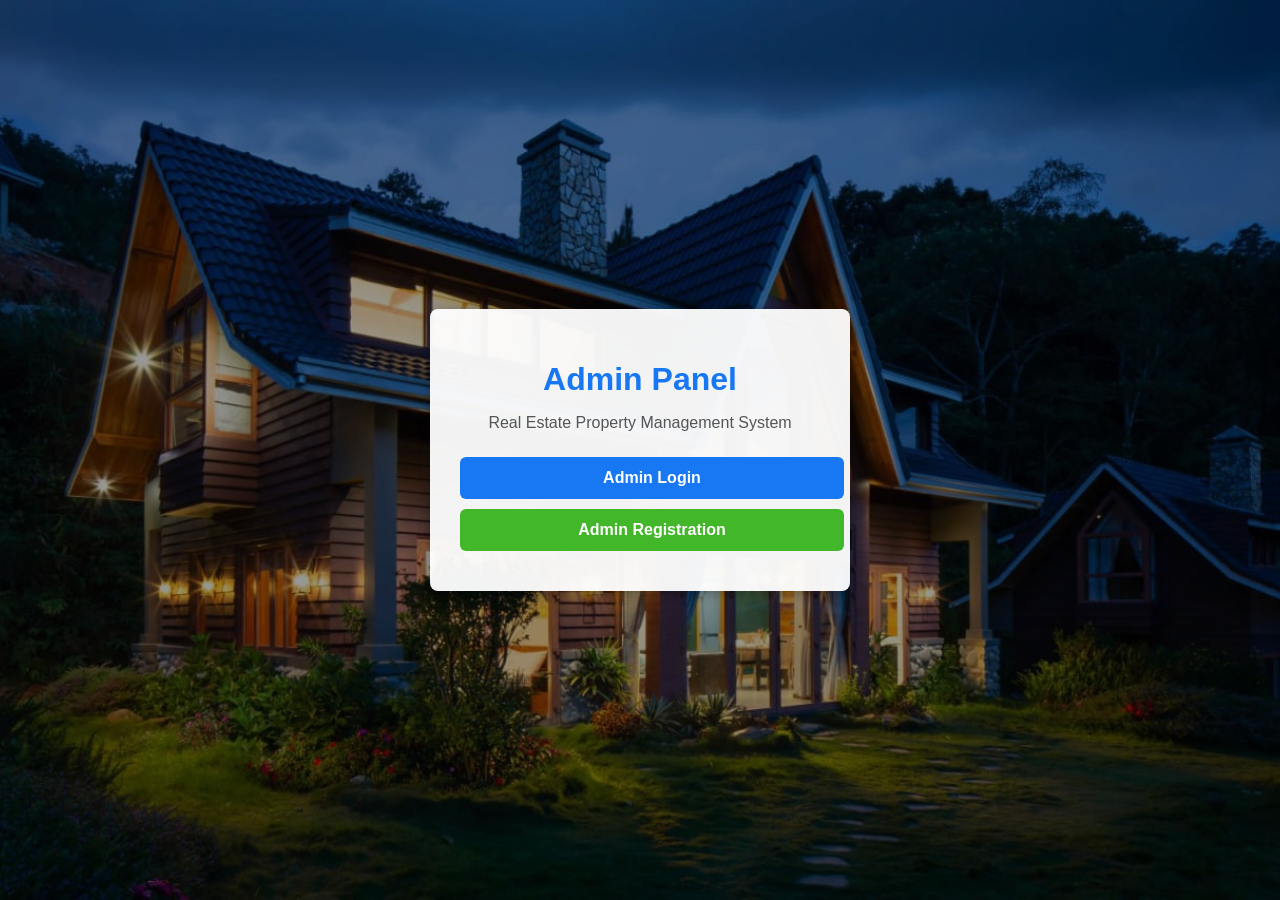
<file: Admin/html/index.html>
<!DOCTYPE html>
<html>
<head>
    <title>Admin Panel | Real Estate</title>
    <link rel="stylesheet" href="../css/admin_index.css">
</head>
<body>

<div class="container">
    <div class="card">
        <h1>Admin Panel</h1>
        <p>Real Estate Property Management System</p>

        <a href="../html/login.html" class="btn">Admin Login</a>
        <a href="../html/registration.html" class="btn secondary">Admin Registration</a>
    </div>
</div>

</body>
</html>
</file>
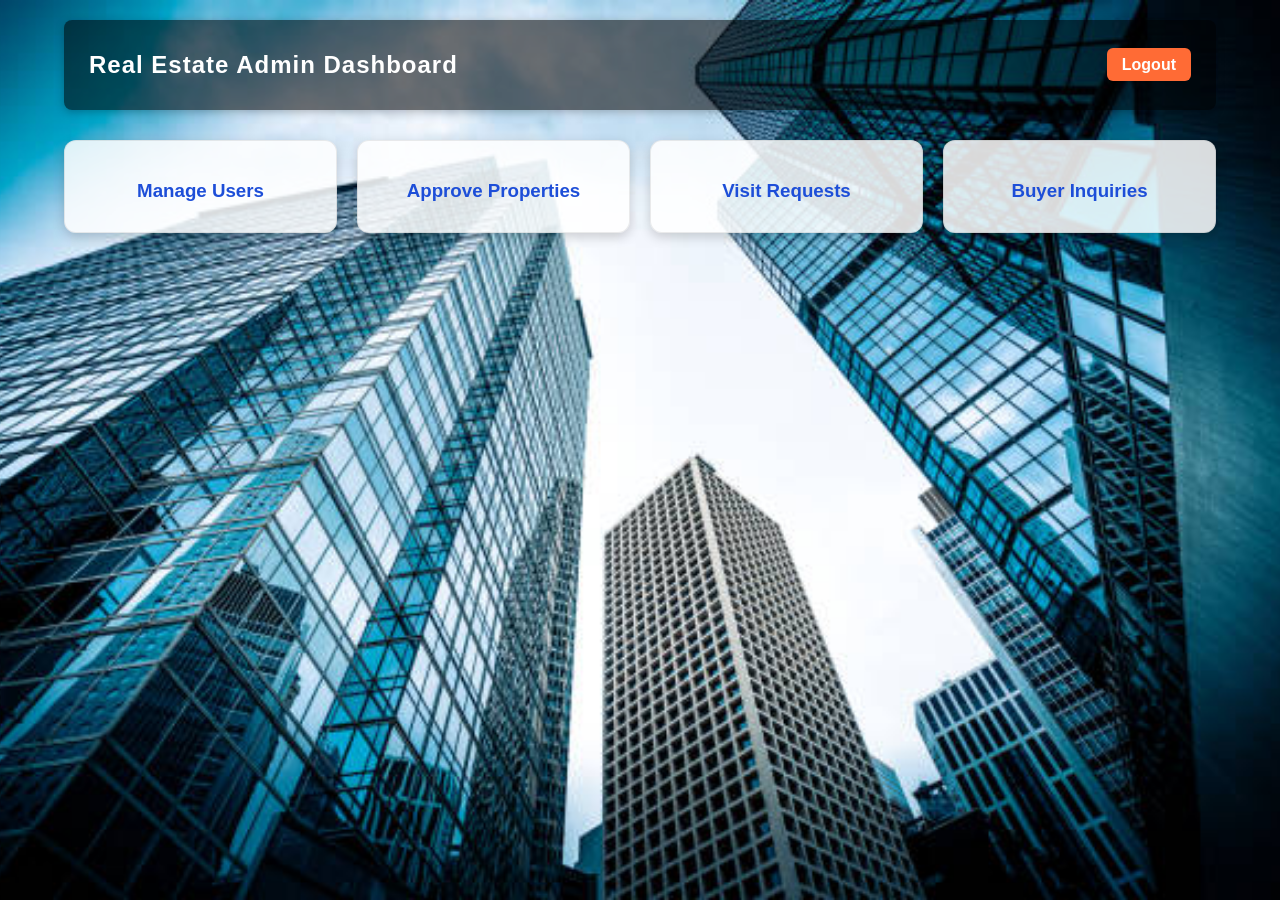
<file: Admin/html/dashboard.html>
<!DOCTYPE html>
<html lang="en">
<head>
    <meta charset="UTF-8">
    <title>Admin Dashboard</title>
    <link rel="stylesheet" href="../css/admindashboard.css">
</head>
<body>

<div class="dashboard-container">

    <header>
        <h1>Real Estate Admin Dashboard</h1>
        <div class="logout">
            <a href="../php/logout.php">Logout</a>
        </div>
    </header>

        <div class="cards">
            <a href="../php/manage_users.php" class="card">
                <h3>Manage Users</h3>
            </a>
            <a href="../php/manage_properties.php" class="card">
                <h3>Approve Properties</h3>
            </a>
            <a href="../php/manage_visits.php" class="card">
                <h3>Visit Requests</h3>
            </a>
            <a href="../php/view_inquiries.php" class="card">
                <h3>Buyer Inquiries</h3>
            </a>
        </div>
</div>

</body>
</html>
</file>
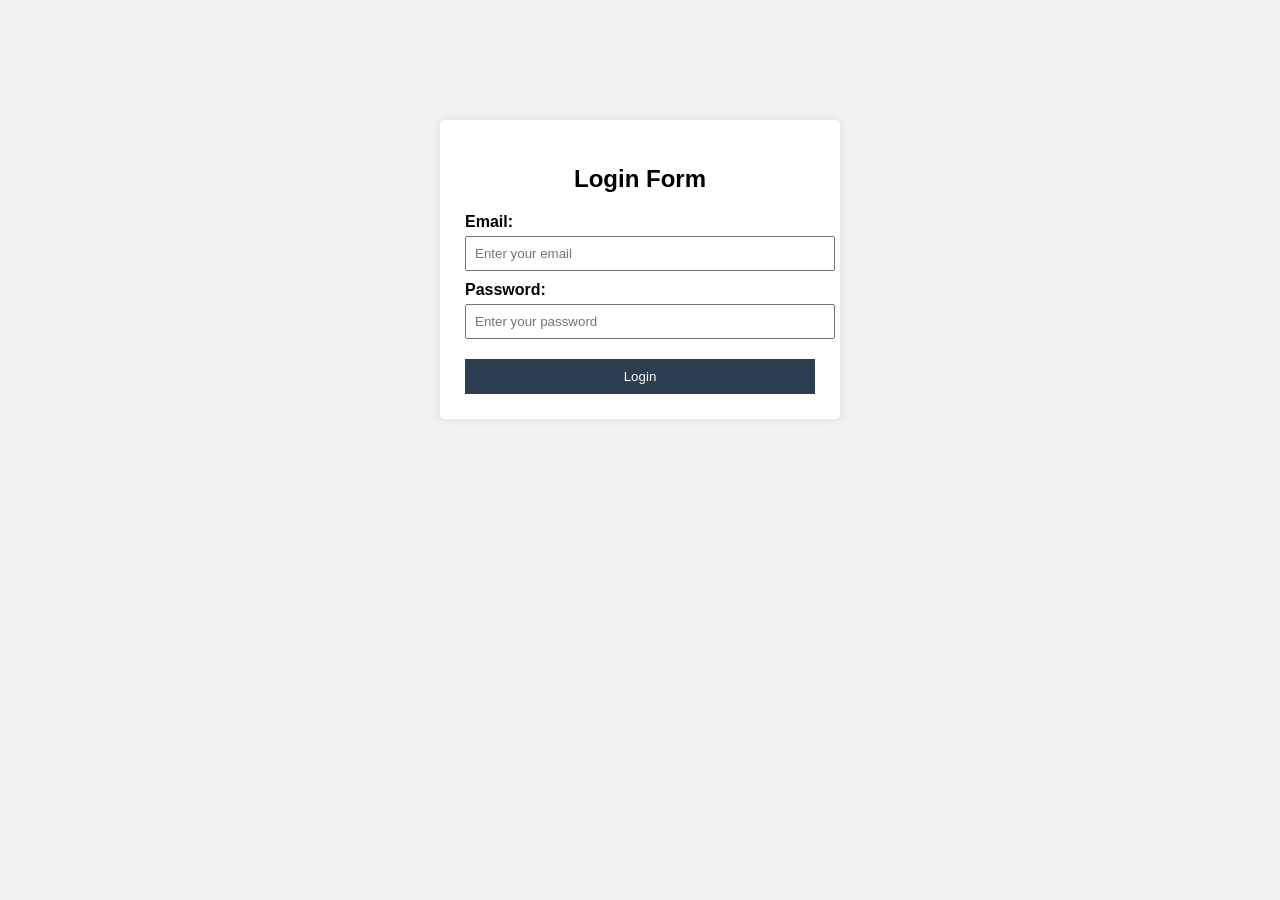
<file: Admin/html/login.html>
<!DOCTYPE html>
<html>
<head>
    <title>Login</title>
    <link rel="stylesheet" href="../css/login.css">
</head>
<body>
    <div class="login"> 
        <h2>Login Form</h2>
        <form action="../php/login.php" method="POST" class="login-form">
            <label>Email:</label>
            <input type="email" name="email" placeholder="Enter your email" required>

            <label>Password:</label>
            <input type="password" name="password" placeholder="Enter your password" required>

            <button type="submit" name="login">Login</button>
        </form>
    </div>
</body>
</html>
</file>
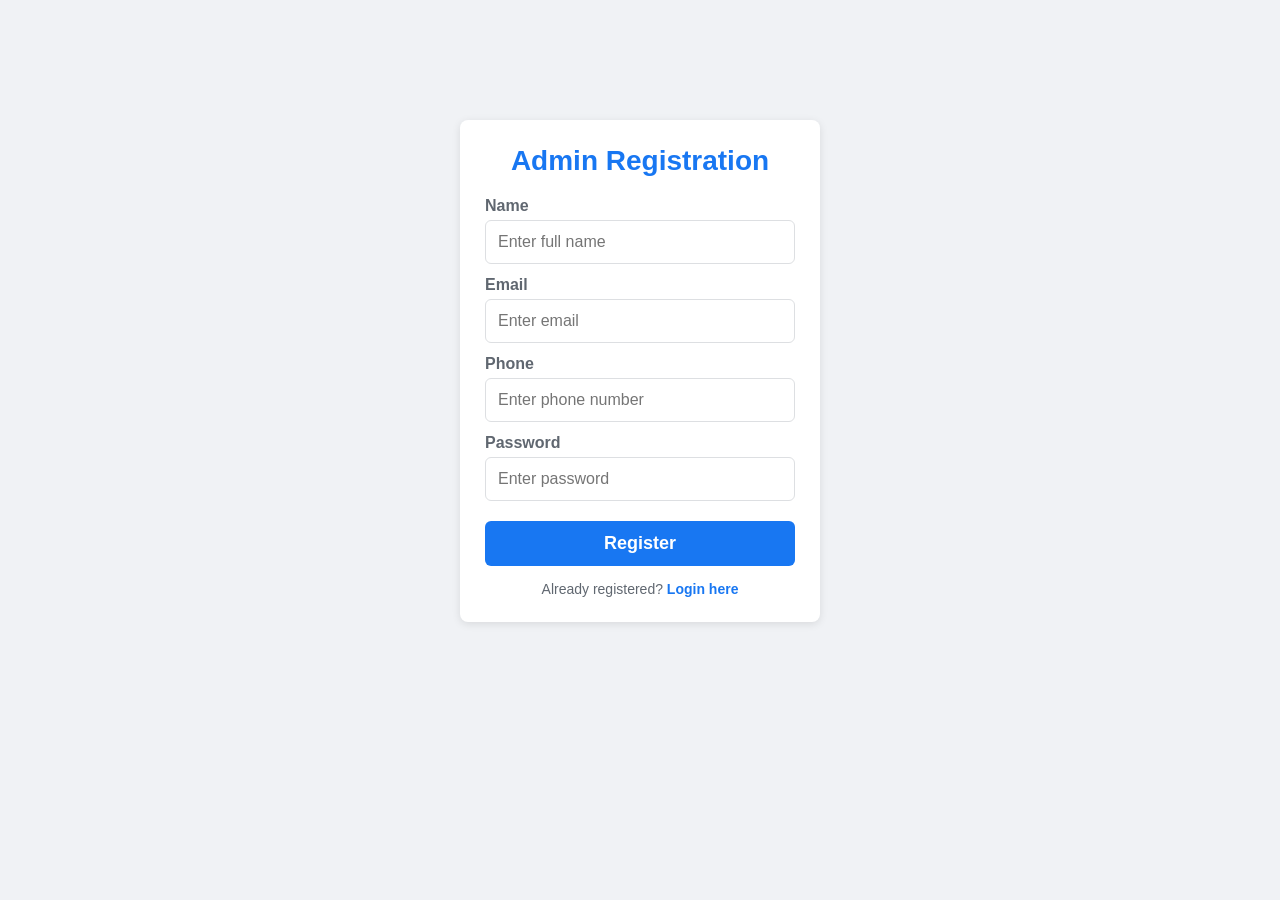
<file: Admin/html/registration.html>
<!DOCTYPE html>
<html lang="en">
<head>
    <meta charset="UTF-8">
    <title>Admin Registration</title>
    <link rel="stylesheet" href="../css/registration.css">
</head>
<body>

<div class="register-box">
    <h2>Admin Registration</h2>

    <form action="../php/registration.php" method="post">
        <label>Name</label>
        <input type="text" name="name" placeholder="Enter full name" required>

        <label>Email</label>
        <input type="email" name="email" placeholder="Enter email" required>

        <label>Phone</label>
        <input type="text" name="phone" placeholder="Enter phone number" required>

        <label>Password</label>
        <input type="password" name="password" placeholder="Enter password" required>

        <button type="submit" name="register">Register</button>
    </form>

    <p>Already registered? <a href="login.html">Login here</a></p>
</div>

</body>
</html>
</file>
<file: Admin/css/admin_index.css>
body {
    margin: 0;
    padding: 0;
    font-family: Arial, Helvetica, sans-serif;
    background: linear-gradient(rgba(0,0,0,0.4), rgba(0,0,0,0.4)), url("../images/bg.jpeg");
    background-size: cover;
    background-position: center;
    background-repeat: no-repeat;
    height: 100vh;
}

.container {
    height: 100vh;
    display: flex;
    justify-content: center;
    align-items: center;
}

.card {
    width: 360px;
    background: rgba(255, 255, 255, 0.95);
    padding: 30px;
    border-radius: 8px;
    text-align: center;
    box-shadow: 0 2px 12px rgba(0,0,0,0.3);
}

.card h1 {
    color: #1877f2;
    margin-bottom: 10px;
}

.card p {
    color: #555;
    margin-bottom: 25px;
}

.btn {
    display: block;
    width: 100%;
    padding: 12px;
    margin: 10px 0;
    text-decoration: none;
    background: #1877f2;
    color: white;
    border-radius: 6px;
    font-weight: bold;
}

.btn:hover {
    background: #145dbf;
}

.secondary {
    background: #42b72a;
}

.secondary:hover {
    background: #36a420;
}
</file>
<file: Admin/css/admindashboard.css>
body {
    font-family: Helvetica, Arial, sans-serif;
    margin: 0;
    padding: 0;
    background: url('../images/dashboard.jpg') no-repeat center center fixed;
    background-size: cover;
    color: #111;
}

.dashboard-container {
    width: 90%;
    margin: 20px auto;
}

header {
    display: flex;
    justify-content: space-between;
    align-items: center;
    background: rgba(0, 0, 0, 0.55);
    color: white;
    padding: 15px 25px;
    border-radius: 8px;
    box-shadow: 0 2px 8px rgba(0,0,0,0.25);
}

header h1 {
    font-size: 24px;
    letter-spacing: 1px;
}

header .logout a {
    text-decoration: none;
    color: white;
    background-color: #ff6b35;
    padding: 8px 15px;
    border-radius: 6px;
    font-weight: bold;
    transition: 0.3s ease;
}

header .logout a:hover {
    background-color: #ff8a5a;
}

.cards {
    display: grid;
    grid-template-columns: repeat(auto-fit, minmax(200px, 1fr));
    gap: 20px;
    margin-top: 30px;
}

.card {
    display: block;
    background: rgba(255, 255, 255, 0.85);
    border-radius: 12px;
    padding: 20px;
    text-align: center;
    text-decoration: none;
    color: #050505;
    box-shadow: 0 4px 12px rgba(0,0,0,0.18);
    transition: all 0.3s ease;
    border: 1px solid rgba(0,0,0,0.08);
}

.card:hover {
    transform: translateY(-5px);
    box-shadow: 0 6px 18px rgba(0,0,0,0.25);
}

.card h3 {
    margin-bottom: 10px;
    color: #1d4ed8;
}
</file>
<file: Admin/css/login.css>
body {
    font-family: Arial, sans-serif;
    background-color: #f2f2f2;
}

.login {
    width: 350px;
    margin: 120px auto;
    padding: 25px;
    background-color: #ffffff;
    border-radius: 5px;
    box-shadow: 0px 0px 10px rgba(0,0,0,0.1);
}

.login h2 {
    text-align: center;
    margin-bottom: 20px;
}

.login label {
    display: block;
    margin-top: 10px;
    font-weight: bold;
}

.login input {
    width: 100%;
    padding: 8px;
    margin-top: 5px;
}

.login button {
    width: 100%;
    margin-top: 20px;
    padding: 10px;
    background-color: #2c3e50;
    color: white;
    border: none;
}

.login button:hover {
    background-color: #34495e;
}
</file>
<file: Admin/css/registration.css>
* {
    margin: 0;
    padding: 0;
    box-sizing: border-box;
    font-family: Helvetica, Arial, sans-serif;
}

body {
    background-color: #f0f2f5;
}

.register-box {
    width: 360px;
    margin: 120px auto;
    padding: 25px;
    background-color: #ffffff;
    border-radius: 8px;
    box-shadow: 0 2px 8px rgba(0,0,0,0.1);
}

.register-box h2 {
    text-align: center;
    color: #1877f2;
    font-size: 28px;
    margin-bottom: 20px;
}

.register-box label {
    display: block;
    margin-top: 12px;
    color: #606770;
    font-weight: bold;
}

.register-box input {
    width: 100%;
    padding: 12px;
    margin-top: 5px;
    border: 1px solid #dddfe2;
    border-radius: 6px;
    font-size: 16px;
}

.register-box input:focus {
    outline: none;
    border-color: #1877f2;
}

.register-box button {
    width: 100%;
    margin-top: 20px;
    padding: 12px;
    background-color: #1877f2;
    color: white;
    border: none;
    border-radius: 6px;
    font-size: 18px;
    font-weight: bold;
    cursor: pointer;
}

.register-box button:hover {
    background-color: #166fe5;
}

.register-box p {
    text-align: center;
    margin-top: 15px;
    font-size: 14px;
    color: #606770;
}

.register-box a {
    color: #1877f2;
    text-decoration: none;
    font-weight: bold;
}

.register-box a:hover {
    text-decoration: underline;
}
</file>
